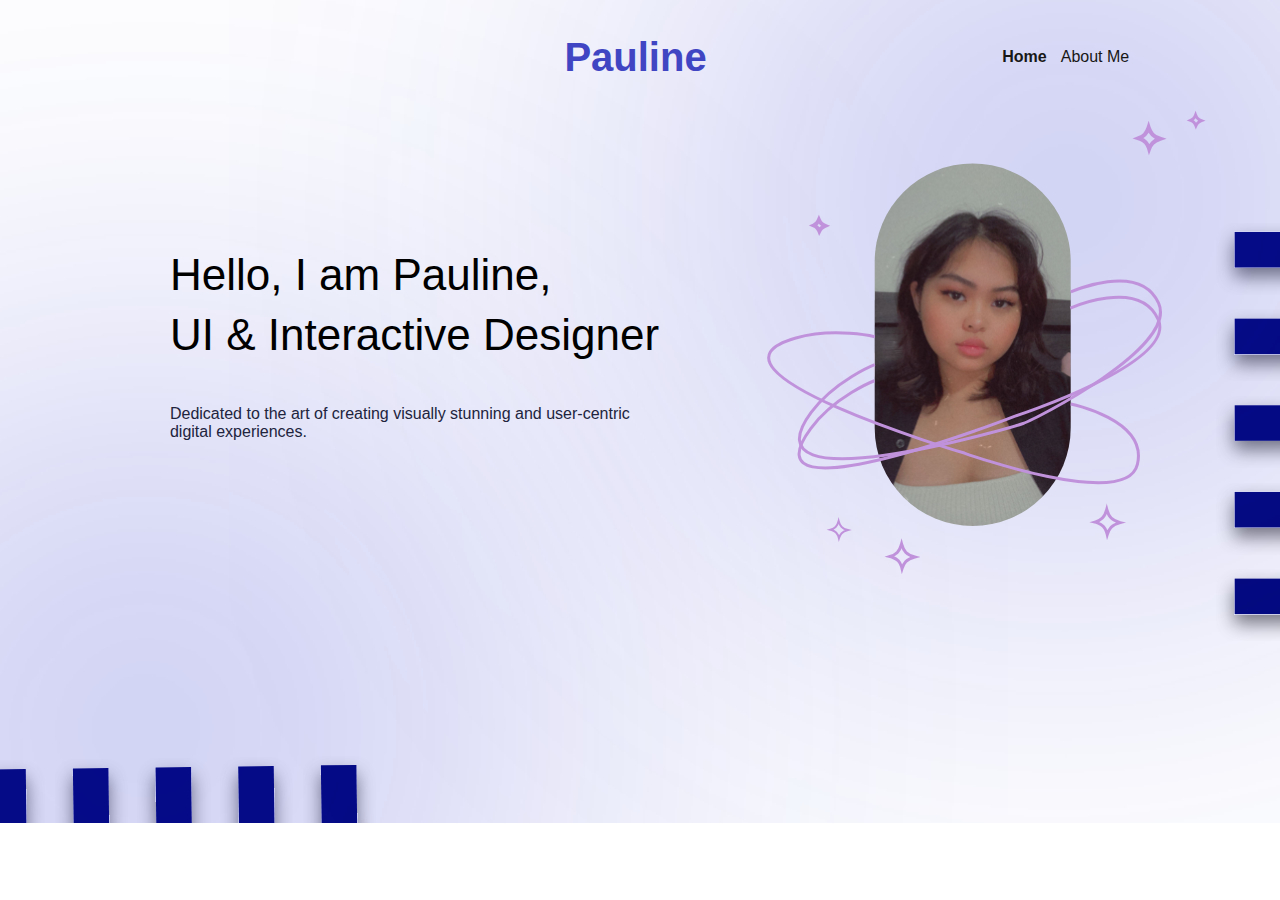
<file: lab2-template/index.html>
<!DOCTYPE html>
<html>
<head>
  <meta charset="UTF-8">
  <meta name="viewport" content="width=device-width, initial-scale=1">
  <title>Pauline Cenizal's Portfolio</title>
  <link rel="stylesheet" href="main.css">
  <script src="main.js"></script>
</head>
<body>
  <main>
    <img class="backgroundImage" src="./images/Portfolio.svg" />
    <header class="headerContainer">
      <div class="socialsContainer"></div>
      <h1  class="h1Text">Pauline</h1>
      <nav class="navigationContainer">
        <a href="./index.html" class="link active">Home</a>
        <a href="./aboutMe.html" class="link">About Me</a>
      </nav>
    </header>
    <div class="sectionContainer"> 
      <section class="mainContentContainer">
        <div class="introText">Hello, I am Pauline, <br/> UI & Interactive Designer </div>
        <p class="whoIAmText">
          Dedicated to the art of creating visually stunning and user-centric <br/> digital experiences. 
        </p>
      </section>
      <section class="profileHeadShotContainer">
        <img src="images/profile.svg" />
      </section>
    </div>
  </main>    
</body>
</html>
</file>
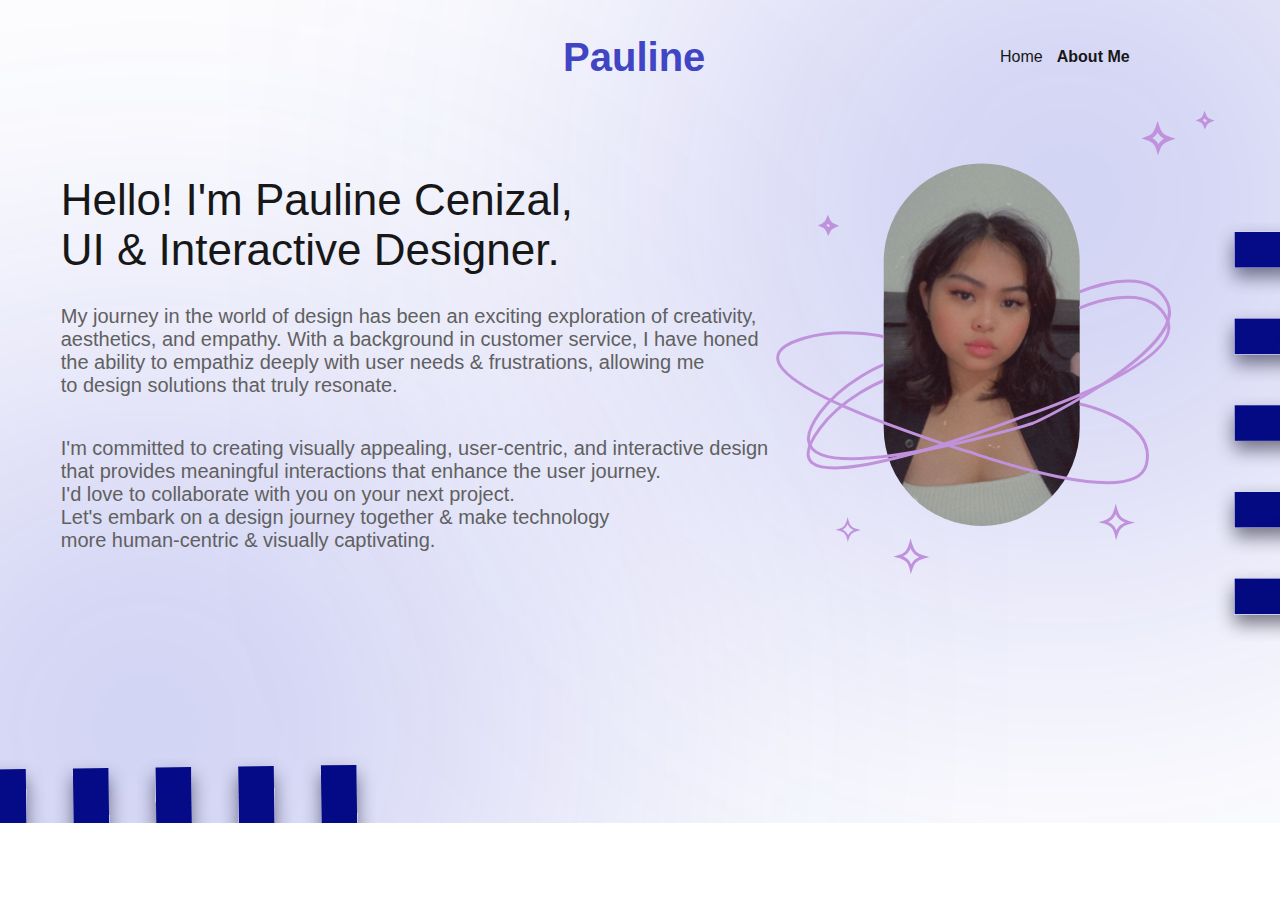
<file: lab2-template/aboutMe.html>
<!DOCTYPE html>
<html>
<head>
  <meta charset="UTF-8">
  <meta name="viewport" content="width=device-width, initial-scale=1">
  <title>Pauline Cenizal's Portfolio</title>
  <link rel="stylesheet" href="main.css">
  <script src="main.js"></script>
</head>
<body>
  <main>
    <img class="backgroundImage" src="./images/Portfolio.svg" />
    <header class="headerContainer">
      <div class="socialsContainer"></div>
      <h1  class="h1Text">Pauline</h1>
      <nav class="navigationContainer">
        <a href="./index.html" class="link">Home</a>
        <a href="./aboutMe.html" class="link active">About Me</a>
      </nav>
    </header>
    <div class="contentContainer">
      <div class="abouMeParagraphsContainer">
        <div class="hello-imPauline"> 
        Hello! I'm Pauline Cenizal, <br/> UI & Interactive Designer.
        </div>
        <div class="aboutMeparagraph">
        My journey in the world of design has been an exciting exploration of creativity, <br/> 
        aesthetics, and empathy. With a background in customer service, I have honed <br/>
        the ability to empathiz deeply with user needs & frustrations, allowing me <br/>
        to design solutions that truly resonate.
        </div>
        <div class="aboutMe2ndparagraph">
        I'm committed to creating visually appealing, user-centric, and interactive design <br/> 
        that provides meaningful interactions that enhance the user journey. <br/>
        I'd love to collaborate with you on your next project. <br/>
        Let's embark on a design journey together & make technology <br/>
        more human-centric & visually captivating.
      </div>
      </div>
      <img src="images/profile.svg" />
      </section>
    </div>
  </main>    
</body>
</html>
</file>
<file: lab2-template/main.css>
html body p {
  margin: 0px;
}
.headerContainer {
  display: flex;
  align-items: center;
  justify-content: space-around; 
}
.socialsContainer {
  width: 128px;
}
.navigationContainer a {
  color: #181717;
  font-family: Arial, Helvetica, sans-serif;
  font-size: 16px;
  padding-left: 10px;
  text-decoration: none;
}
.mainContentContainer,
.whoIAmText,
.profileHeadShotContainer {
  position: relative;
  z-index: 70;
}
.h1Text {
  color: #4045c3;
  font-family: Arial, Helvetica, sans-serif;
  font-size: 40px;
  font-style: normal;
  line-height: normal;
}
.mainContentContainer {
  margin: 50px 100px;
}
.introText {
  text-align: left;
  font: 44px/60px 'Helvetica', sans-serif;
  position: relative;
  margin-bottom: 40px;
}
.whoIAmText {
  color: #21243d;
  font-family: Arial, Helvetica, sans-serif;
  text-align: left;
  font: 16px;
  position: relative;
}
.aboutMeText {
  text-align: center;
  margin: 0px 200px
}
.profileHeadShotContainer {
  display: flex;
  justify-content: center;
  align-items: center;
}
.mainContainer {
  width: 100%;
  height: 100%;
}
.contentContainer {
  display: flex;
  justify-content: center;
  align-items: center; 
}
.abouMeParagraphsContainer {
  display: flex;
  justify-content: center;
  flex-direction: column;
}
.backgroundImage {
  position: absolute;
  top: 0;
  left: 0;
  object-fit: cover;
  z-index: 50;
  width: 100%;
}
.headerContainer,
.leftSide,
.rightSide {
  position: relative;
  z-index: 70;
}
.sectionContainer {
  display: flex;
  align-items: center;
  justify-content: center;
}
.hello-imPauline {
  color: #181717;
  text-align: left;
  font: 44px 'Helvetica', sans-serif;
  position: relative;
  margin-top: 40px;
}
.aboutMeparagraph {
  color: #606060;
  text-align: left;
  font: 20px Helvetica, sans-serif;
  position: relative;
  margin-top: 30px;
}
.aboutMe2ndparagraph {
  color: #606060;
  text-align: left;
  font: 20px Helvetica, sans-serif;
  position: relative;
  margin-top: 40px;
}
.contentContainer,
.hello-imPauline,
.aboutMeparagraph,
.aboutMe2ndparagraph {
  position: relative;
  z-index: 70;
}
.link {
  cursor: pointer;
  &:hover {
    color: white;
  }
}
.active {
  font-weight: bold;
}
</file>
